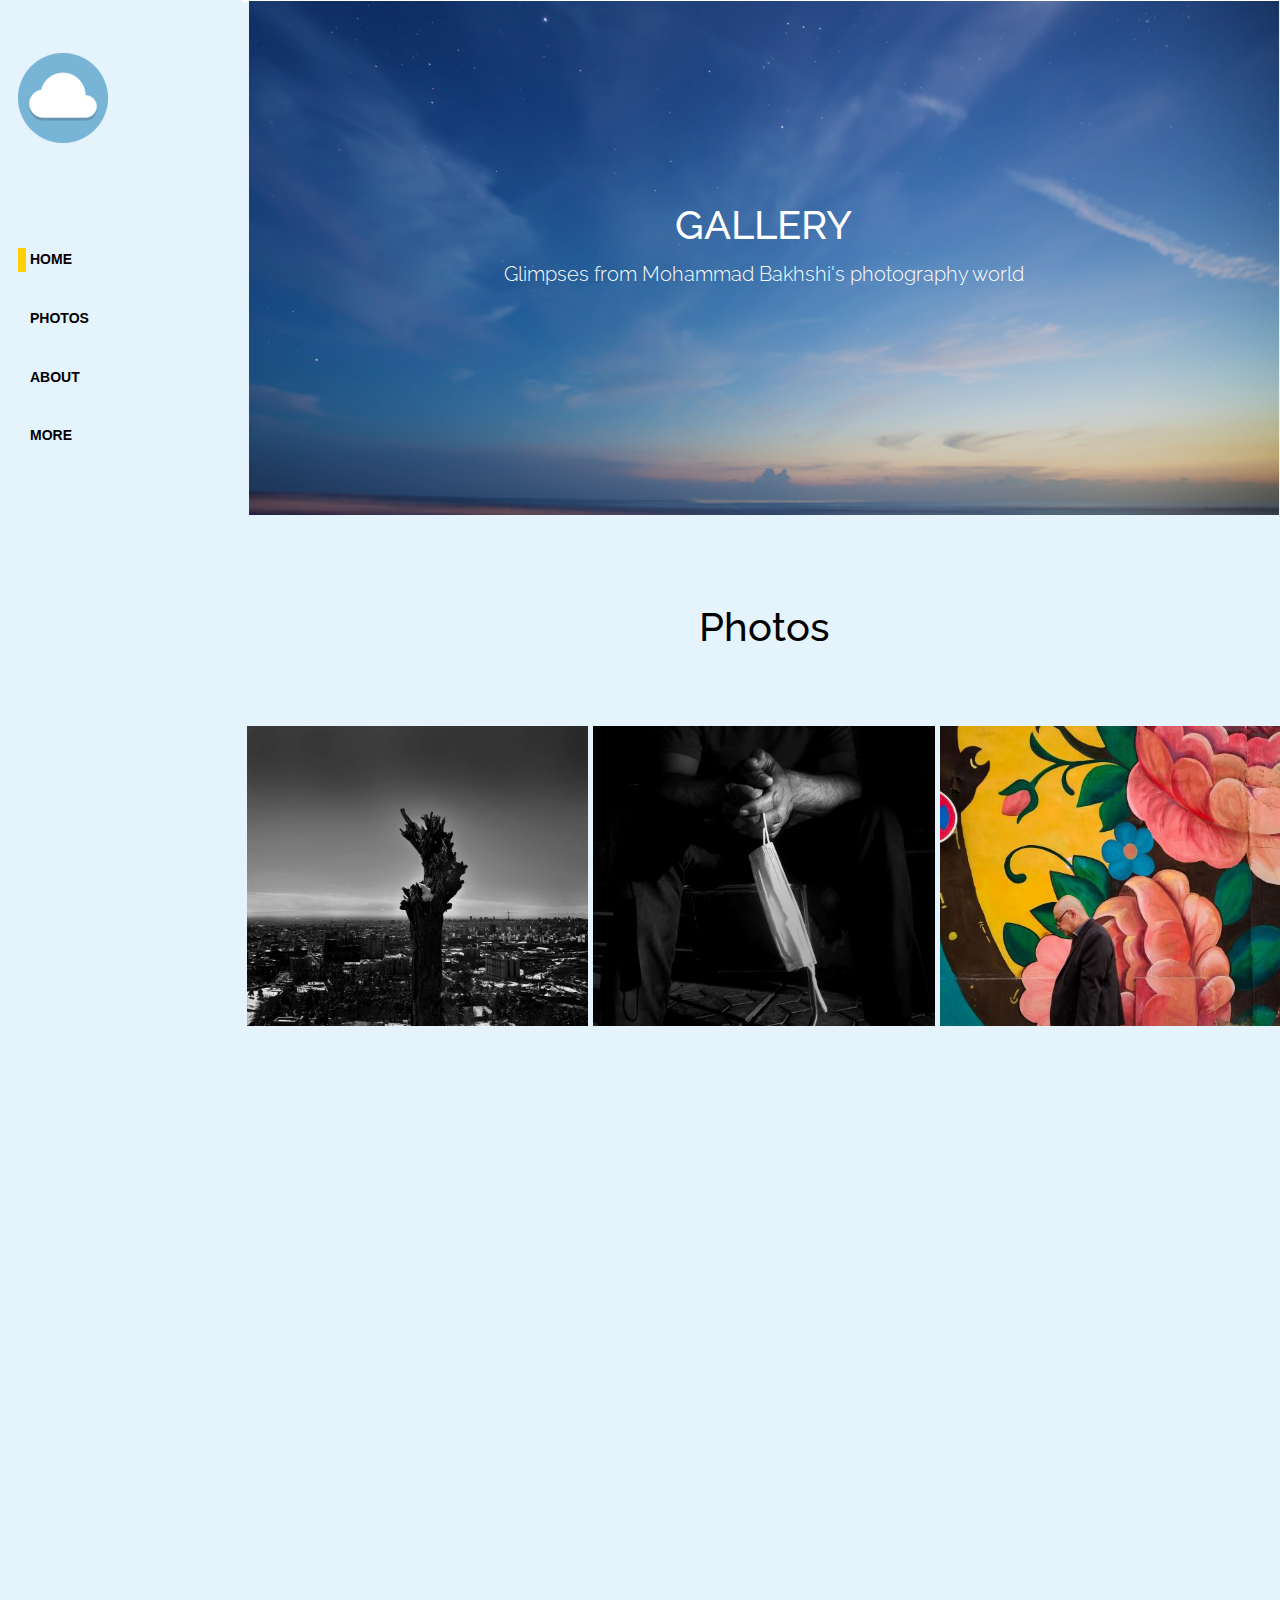
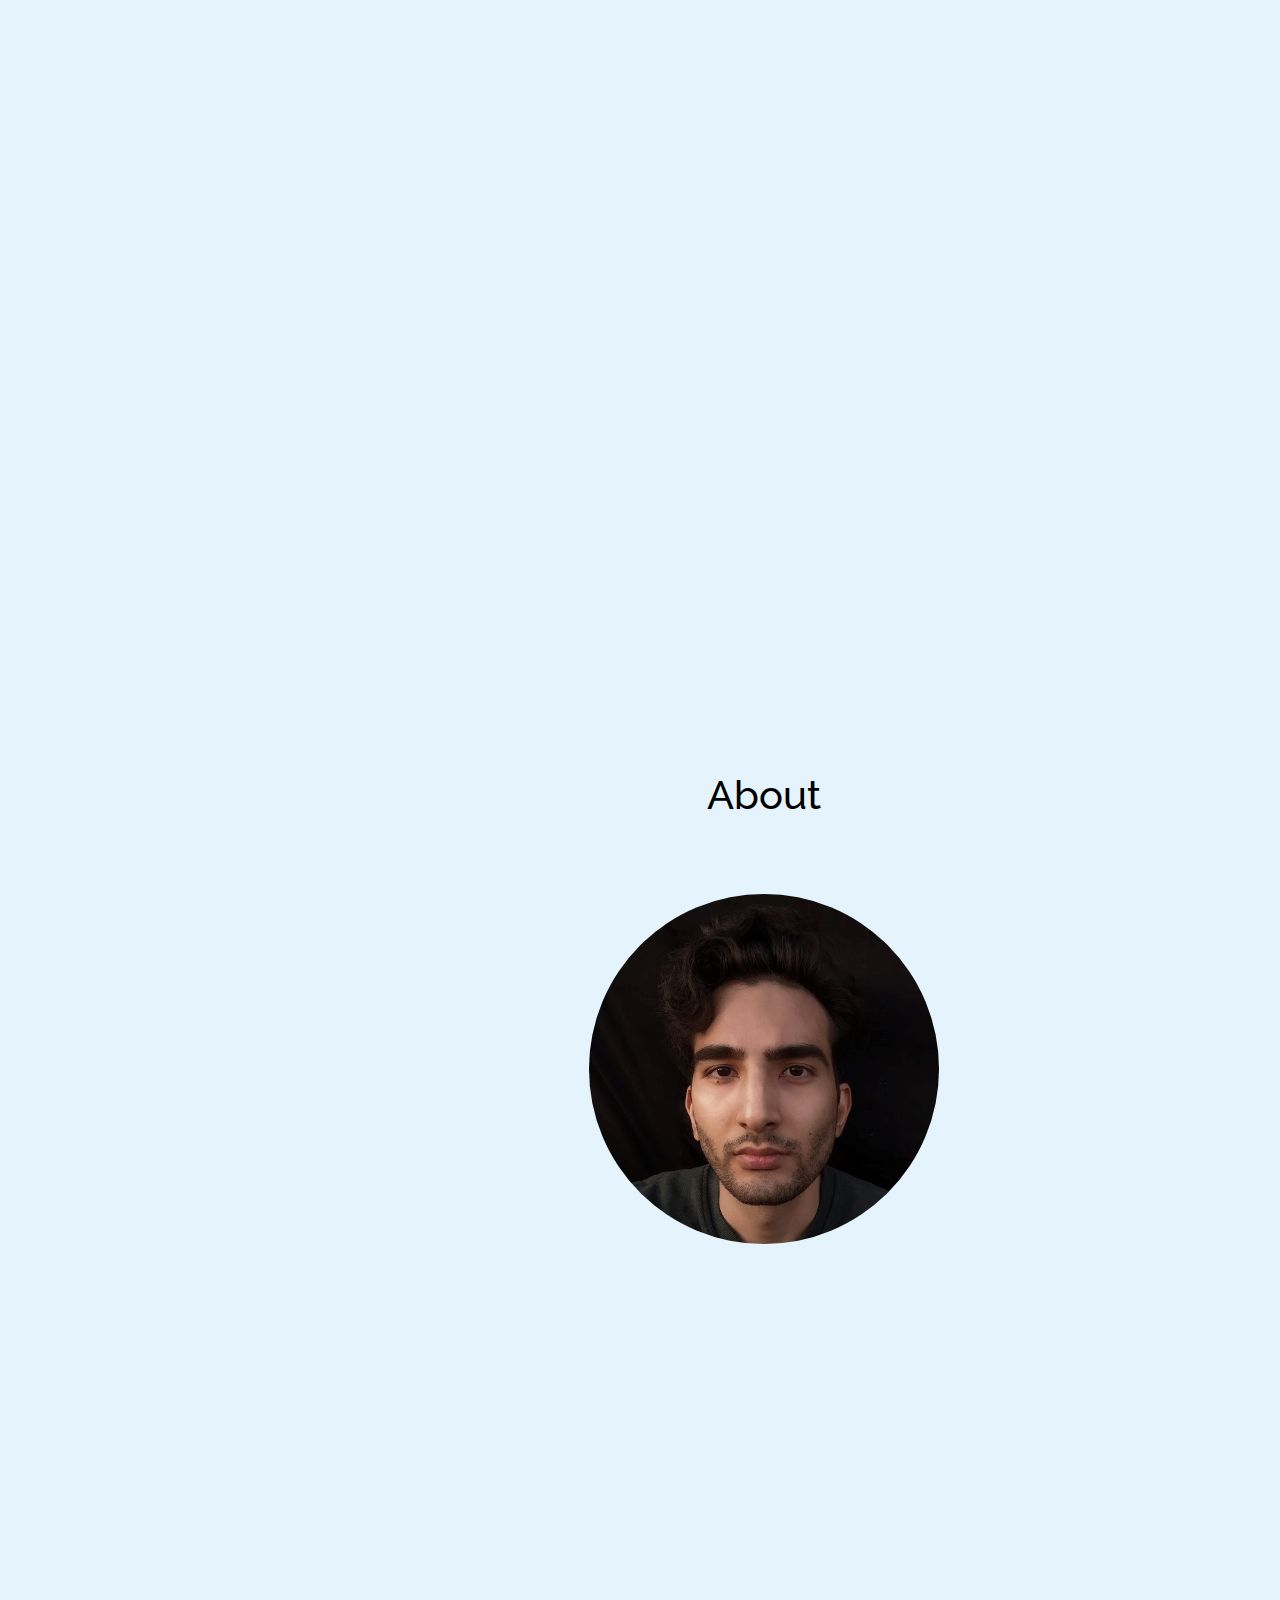
<file: index.html>
<!doctype html>
<html lang="en">

<head>
  <meta charset="utf-8">
  <meta name="viewport" content="width=device-width">
  <link rel="head icon" href="cloud-icon.png">

  <!--Remember to do this later -->
  <meta name="description" content="Photograpghy gallery of Mohammad Bakhshi art work">
  <meta name="keywords" content="Photograpghy, Gallery, Street photography">
  <meta name="author" content="Mohammad Bakhshi محمد بخشی">
 
  
  <!--Fonts : Menu + Top logo -->
<link rel="preconnect" href="https://fonts.googleapis.com">
<link rel="preconnect" href="https://fonts.gstatic.com" crossorigin>
<link href="https://fonts.googleapis.com/css2?family=Raleway:ital,wght@0,600;1,300&display=swap" rel="stylesheet">
<link href="https://cdnjs.cloudflare.com/ajax/libs/font-awesome/6.2.0/css/all.min.css" rel="stylesheet"





<!-- this is unecessary but check Jquery-->
<!--
<link rel="stylesheet" href="css/jquery-ui.css">
-->

<!--delete this, i didnt do it now because its file is in css-->
<!--
<link rel="stylesheet" href="fonts/flaticon/font/flaticon.css">
-->


<link rel="stylesheet" href="css/bootstrap.min.css">

<!--this is for refresh animation -->
<link rel="stylesheet" href="css/aos.css">


<!--this is for showing the images-->
  <link rel="stylesheet" href="css/fancybox.min.css">


<!--this is literally everthing-->
  <link rel="stylesheet" href="css/style.css">


  <title>Mohammad Bakhshi Gallery</title>

</head>



<body data-spy="scroll" data-target=".site-navbar-target" data-offset="300">


  <div class="site-mobile-menu site-navbar-target"></div>
    

      <!--
         <div class="site-mobile-menu-close mt-3">
        <div class="site-mobile-menu-header"></div>
       <span class="icon-close2 js-menu-toggle"></span>
           <div class="site-mobile-menu-body"></div>

      -->


      <!--PUT lOGO here-->
      <header class="header-bar  site-navbar-target">
        <div>
          
</div>


      <!--
      <div class="d-inline-block d-lg-none ml-md-0 ml-auto py-3" style="position: relative; top: 3px;"><a href="#" class="site-menu-toggle js-menu-toggle "><span class="icon-menu h3"></span></a></div>
      -->




      <!--QUESTION ???
        Why we have ID for each item below?
        what is nav-link class?
      -->
      <div class="main-menu">
        <ul>
          <li><a href="cloud-icon.png"></a></li>
            <img src="cloud-icon.png" alt="Image" style="padding-bottom:75px; line-height:0%">
        </ul>
        <ul  class="js-clone-nav">
          <li><a href="#section-home" class="nav-link" style="font-family:sans-serif; font-size:14px" >Home</a></li>
          <li><a href="#section-photos" class="nav-link" style="font-family:arial; font-size:14px" >Photos</a></li>
          <li><a href="#section-about" class="nav-link" style="font-family:sans-serif; font-size:14px">About</a></li>
          <li><a href="#section-contact" class="nav-link" style="font-family:sans-serif; font-size:14px">More</a></li>

          <!--
          <li><a href="#section-testimonial" class="nav-link">Testimonial</a></li>
          <li><a href="#section-blog" class="nav-link">Blog</a></li>
          -->  
        </ul>
        
        <!--QUESTION???
        What is js-clone-nav?
        -->
        <ul class="social js-clone-nav">
          <li><a href="https://www.instagram.com/asemanemo"><span class="icon-instagram"></span></a></li>
        </ul>
      </div>

    </header> 
    <main class="main-content">
      
      <!-- QUESTIONM???
        Header background 
        Dont really know how to-->
      

      <!--Defining the classes for background image 
      + Font
      -->
      <section 
      class="home-bg mb-5"  id="section-home">
        <div class="row justify-content-center align-items-center">
          <div class="col-md-7 text-center">
            <h1 class=" heading text-uppercase text-white" data-aos="fade-up">Gallery</h1>
            <p class="lead text-white mb-4" data-aos="fade-up" data-aos-delay="100">Glimpses from Mohammad Bakhshi's photography world </p>
          </div>
        </div>
      </section>

      <div class="site-section">


        <div>
          <div class=" text-center"> <!--I deleted "col-12" from class -->
            <h1 class="heading photos-about-heading">Photos</h1>
          </div>
        </div>

        
        <section class="row align-items-stretch photos" id="section-photos">
          <div class="row align-items-stretch">

            <!--CHECK THESE ??? (Classes in this part)
              This is for each image within gallery 
            It used bootstrap
            -->
            <!--Image 1-->
              <div class="col-12 col-md-6 col-lg-4 col-sm-6" data-aos="fade-up">
                <a href="images/image-1.jpeg" class="d-block photo-item" data-fancybox="gallery"> 
                  <img src="images/image-1.jpeg" alt="Image"> <!--This line is for Thumnail-->  <!--Deleted → class="img-fluid mb-0"-->
                  <div class="photo-text-more">
                    <span class="icon icon-eye"></span>
                  </div>
                </a>
              </div>
              

              <!--Image 2-->
              <div class="col-12 col-md-6 col-lg-4 col-sm-12" data-aos="fade-up" data-aos-delay="100">
                <a href="images/image-2.jpeg" class="d-block photo-item" data-fancybox="gallery">
                  <img src="images/image-2.jpeg" alt="Image" class="img-fluid mb-0">
                  <div class="photo-text-more">
                  <!-- <span class="icon icon-eye"></span> --> 
                  </div>
                </a>


                <!--Image 3-->
              </div>
              <div class="col-12 col-md-6 col-lg-4 col-sm-12" data-aos="fade-up" data-aos-delay="300">
                <a href="images/image-3.jpeg" class="d-block photo-item" data-fancybox="gallery">
                  <img src="images/image-3.jpeg" alt="Image" class="img-fluid mb-0">
                  <div class="photo-text-more">
                    <span class="icon icon-eye"></span>
                  </div>
                </a>
              </div>


              <!--Image 4-->
              <div class="col-12 col-md-6 col-lg-4 col-sm-12" data-aos="fade-up">
                <a href="images/image-4.jpeg" class="d-block photo-item" data-fancybox="gallery">
                  <img src="images/image-4.jpeg" alt="Image" class="img-fluid mb-0">
                  <div class="photo-text-more">
                    <span class="icon icon-eye"></span>
                  </div>
                </a>
              </div>

              <!--Image 5-->
              <div class="col-12 col-md-6 col-lg-4 col-sm-12" data-aos="fade-up" data-aos-delay="100">
                <a href="images/image-5.jpeg" class="d-block photo-item" data-fancybox="gallery">
                  <img src="images/image-5.jpeg" alt="Image" class="img-fluid mb-0">
                  <div class="photo-text-more">
                    <span class="icon icon-eye"></span>
                  </div>
                </a>
              </div>

              <!--Image 6-->
              <div class="col-12 col-md-6 col-lg-4 col-sm-12" data-aos="fade-up" data-aos-delay="200">
                <a href="images/image-6.jpeg" class="d-block photo-item" data-fancybox="gallery">
                  <img src="images/image-6.jpeg" alt="Image" class="img-fluid mb-0">
                  <div class="photo-text-more">
                    <span class="icon icon-eye"></span>
                  </div>
                </a>
              </div>

              <!--Image 7-->
              <div class="col-12 col-md-6 col-lg-4 col-sm-12" data-aos="fade-up">
                <a href="images/image-7.jpeg" class="d-block photo-item" data-fancybox="gallery">
                  <img src="images/image-7.jpeg" alt="Image" class="img-fluid mb-0">
                  <div class="photo-text-more">
                    <span class="icon icon-eye"></span>
                  </div>
                </a>
              </div>


              <!--Image 8 =  The gardner--> 
              <div class="col-12 col-md-6 col-lg-4 col-sm-12" data-aos="fade-up" data-aos-delay="100">
                <a href="images/image-8.jpeg" class="d-block photo-item" data-fancybox="gallery">
                  <img src="images/image-8.jpeg" alt="Image" class="img-fluid mb-0">
                  <div class="photo-text-more">
                    <span class="icon icon-eye"></span>
                  </div>
                </a>
              </div>

              <!--Image 9-->
              <div class="col-12 col-md-6 col-lg-4 col-sm-12" data-aos="fade-up" data-aos-delay="200">
                <a href="images/image-9.jpeg" class="d-block photo-item" data-fancybox="gallery">
                  <img src="images/image-9-1.jpeg" alt="Image" class="img-fluid mb-0">
                  <div class="photo-text-more">
                    <span class="icon icon-eye"></span>
                  </div>
                </a>
              </div>


              <!--Image 10 -->
              <div class="col-12 col-md-6 col-lg-4 col-sm-12" data-aos="fade-up">
                <a href="images/image-10.jpeg" class="d-block photo-item" data-fancybox="gallery">
                  <img src="images/image-10.jpeg" alt="Image" class="img-fluid mb-0">
                  <div class="photo-text-more">
                    <span class="icon icon-eye"></span>
                  </div>
                </a>
              </div>

              <!--Image 11-->
              <div class="col-12 col-md-6 col-lg-4 col-sm-12" data-aos="fade-up" data-aos-delay="100">
                <a href="images/image-11.jpeg" class="d-block photo-item" data-fancybox="gallery">
                  <img src="images/image-11-1.jpeg" alt="Image" class="img-fluid mb-0">
                  <div class="photo-text-more">
                    <span class="icon icon-eye"></span>
                  </div>
                </a>
              </div>

              <!--Image 12-->
              <div class="col-12 col-md-6 col-lg-4 col-sm-12" data-aos="fade-up" data-aos-delay="200">
                <a href="images/image-12.jpeg" class="d-block photo-item" data-fancybox="gallery">
                  <img src="images/image-12.jpeg" alt="Image" class="img-fluid mb-0">
                  <div class="photo-text-more">
                    <span class="icon icon-eye"></span>
                  </div>
                </a>
              </div>

              <!-- Image 13-->
              <div class="col-12 col-md-6 col-lg-4 col-sm-12" data-aos="fade-up">
                <a href="images/image-13.jpeg" class="d-block photo-item" data-fancybox="gallery">
                  <img src="images//image-13.jpeg" alt="Image" class="img-fluid mb-0">
                  <div class="photo-text-more">
                    <span class="icon icon-eye"></span>
                  </div>
                </a>
              </div>

              <!--Image 14-->
              <div class="col-12 col-md-6 col-lg-4 col-sm-12" data-aos="fade-up" data-aos-delay="100">
                <a href="images/image-14.jpg" class="d-block photo-item" data-fancybox="gallery">
                  <img src="images/image-14-1.jpg" alt="Image" class="img-fluid mb-0">
                  <div class="photo-text-more">
                    <span class="icon icon-eye"></span>
                  </div>
                </a>
              </div>

              <!--Image 15-->
              <div class="col-12 col-md-6 col-lg-4 col-sm-12" data-aos="fade-up" data-aos-delay="200">
                <a href="images/image-15.jpeg" class="d-block photo-item" data-fancybox="gallery">
                  <img src="images/image-15.jpeg" alt="Image" class="img-fluid mb-0">
                  <div class="photo-text-more">
                    <span class="icon icon-eye"></span>
                  </div>
                </a>
              </div>
            </div>
          </div>
        </section> 




        <section class="site-section" id="section-about"></section> <!--Not really necessary-->
          <h1 class= "heading photos-about-heading">About</h1>

          <!--<div class="row justify-content-center"> -->

            <!-- <div class="col-md-8"> -->

                <!-- <h2 class="heading">About</h2> -->

                <img src="images/image-profile.jpg" alt="profile image" class="rounded-circle profile-img"> <!--Deleted class "img-fluid" +  "mb-4" + "w-50"-->

                <div data-aos="fade-up"  data-aos-delay="100">
                  <h3 class="profile-name">Mohammad Bakhshi, I am</h3>


                  <P>"In your light I learn how to love. In your beauty, how to make poems.</P>
                  <p>   You dance inside my chest where no-one sees you, but sometimes I do, and that sight becomes this art."</p>
                  <P class="about-quote-name">-Rumi, Mawlānā-</P>

                  <p>"Beauty is the proper dwelling place for an enlightened consciousness." </p>
                  <P class="about-quote-name">-Jordan Peterson-</P>

                  <p>"I don't know anything with certainty, but seeing the stars makes me dream."</p>
                  <p class="about-quote about-quote-name"">-Vincent van Gogh-</p>
                  

       

                  
                      
        <footer">
          <section class="site-section" id="section-contact">
          

          <!--LATER
          ADD INSTAGRAM HERE 
          -->
            <div class="about-social">
              <a href="https://www.instagram.com/asemanemo"><i class="fa-brands fa-instagram"></i> </a>
            </div> 
          

             
           
          
            
          <div class=" text-center "> <!--Deleted class "col-md-12" -->
            <p>Copyright &copy; 2022. All Rights Reserved. Designed by Asemanemo </p>
          </div>
        </footer>
    </main>

 
  <script src="js/jquery-3.3.1.min.js"></script>
  <script src="js/jquery-migrate-3.0.1.min.js"></script>
  <script src="js/jquery.easing.1.3.js"></script>
  <script src="js/jquery-ui.js"></script>
  <script src="js/popper.min.js"></script>
  <script src="js/bootstrap.min.js"></script>
  <script src="js/owl.carousel.min.js"></script>
  <script src="js/jquery.stellar.min.js"></script>
  <script src="js/jquery.countdown.min.js"></script>
  <script src="js/jquery.magnific-popup.min.js"></script>
  <script src="js/aos.js"></script>
  <script src="js/lozad.min.js"></script>
  

  <script src="js/jquery.fancybox.min.js"></script>

  <script src="js/main.js"></script>

  <!-- Global site tag (gtag.js) - Google Analytics -->
  </body>
</html>
</file>
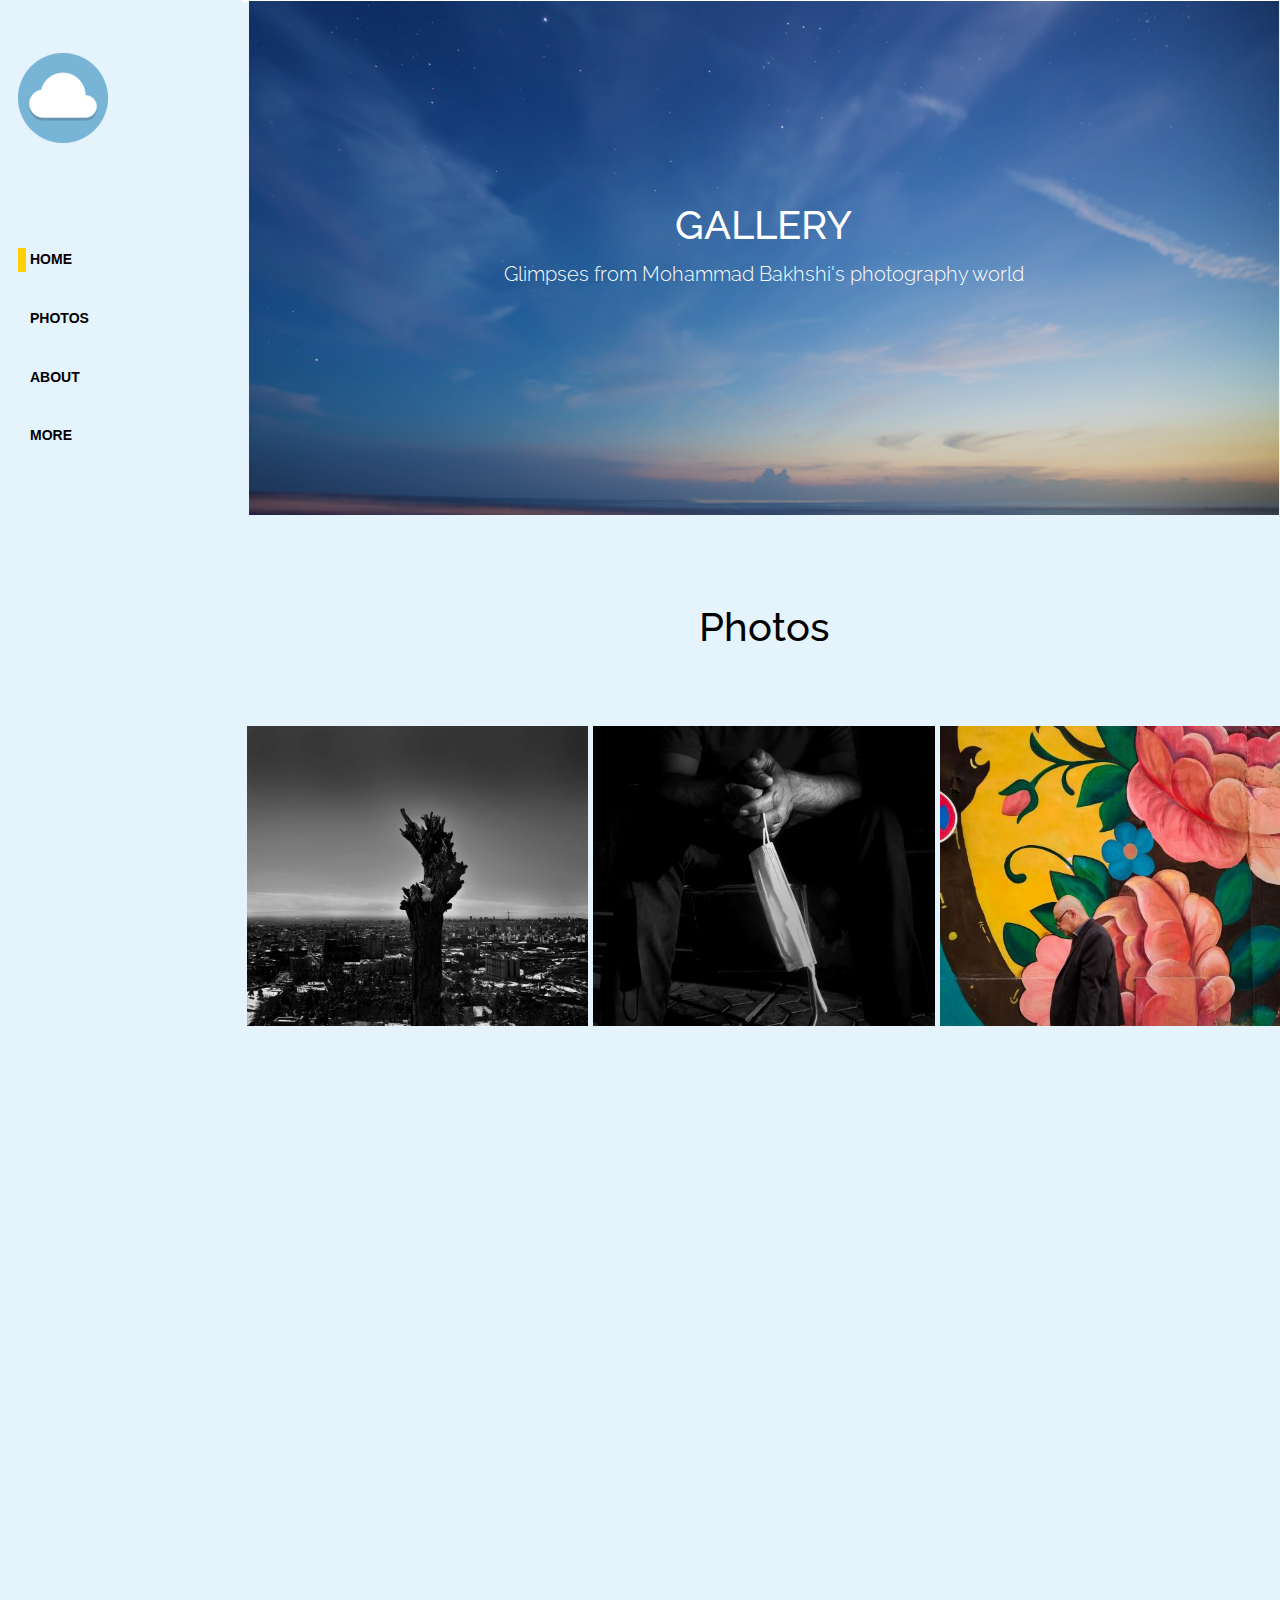
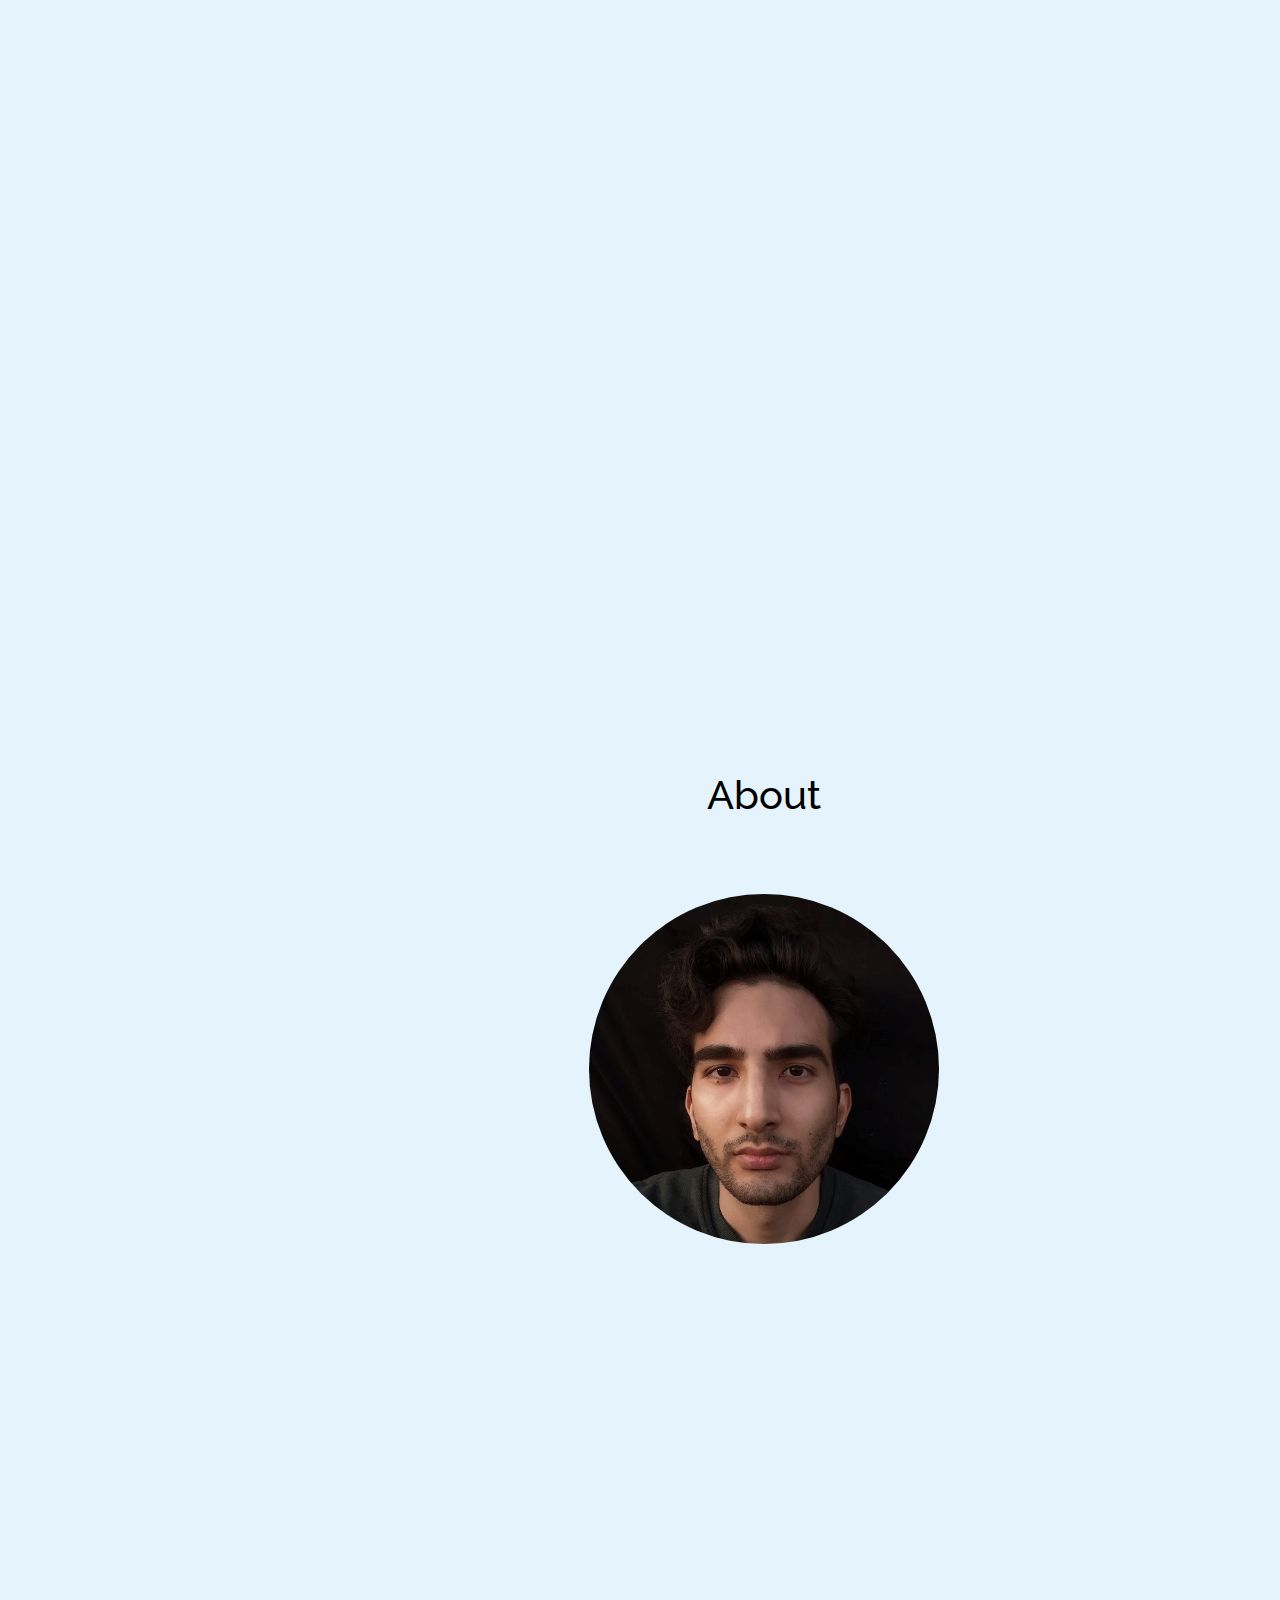
<file: index-g.html>
<!doctype html>
<html lang="en">

<head>
  <meta charset="utf-8">
  <meta name="viewport" content="width=device-width, initial-scale=1.0">
  <link rel="head icon" href="cloud-icon.png">

  <!--Remember to do this later -->
  <meta name="description" content="Photograpghy gallery of Mohammad Bakhshi art work">
  <meta name="keywords" content="Photograpghy, Gallery, Street photography">
  <meta name="author" content="Mohammad Bakhshi محمد بخشی">
 
  
  <!--Fonts : Menu + Top logo -->
<link rel="preconnect" href="https://fonts.googleapis.com">
<link rel="preconnect" href="https://fonts.gstatic.com" crossorigin>
<link href="https://fonts.googleapis.com/css2?family=Raleway:ital,wght@0,600;1,300&display=swap" rel="stylesheet">
<link href="https://cdnjs.cloudflare.com/ajax/libs/font-awesome/6.2.0/css/all.min.css" rel="stylesheet"





<!-- this is unecessary but check Jquery-->
<!--
<link rel="stylesheet" href="css/jquery-ui.css">
-->

<!--delete this, i didnt do it now because its file is in css-->
<!--
<link rel="stylesheet" href="fonts/flaticon/font/flaticon.css">
-->


<link rel="stylesheet" href="css/bootstrap.min.css">

<!--this is for refresh animation -->
<link rel="stylesheet" href="css/aos.css">


<!--this is for showing the images-->
  <link rel="stylesheet" href="css/fancybox.min.css">


<!--this is literally everthing-->
  <link rel="stylesheet" href="css/style.css">


  <title>Mohammad Bakhshi Gallery</title>

</head>



<body data-spy="scroll" data-target=".site-navbar-target" data-offset="300">


  <div class="site-mobile-menu site-navbar-target"></div>
    

      <!--
         <div class="site-mobile-menu-close mt-3">
        <div class="site-mobile-menu-header"></div>
       <span class="icon-close2 js-menu-toggle"></span>
           <div class="site-mobile-menu-body"></div>

      -->


      <!--PUT lOGO here-->
      <header class="header-bar  site-navbar-target">
        <div>
          
</div>


      <!--
      <div class="d-inline-block d-lg-none ml-md-0 ml-auto py-3" style="position: relative; top: 3px;"><a href="#" class="site-menu-toggle js-menu-toggle "><span class="icon-menu h3"></span></a></div>
      -->




      <!--QUESTION ???
        Why we have ID for each item below?
        what is nav-link class?
      -->
      <div class="main-menu">
        <ul>
          <li><a href="cloud-icon.png"></a></li>
            <img src="cloud-icon.png" alt="Image" style="padding-bottom:75px; line-height:0%">
        </ul>
        <ul  class="js-clone-nav">
          <li><a href="#section-home" class="nav-link" style="font-family:sans-serif; font-size:14px" >Home</a></li>
          <li><a href="#section-photos" class="nav-link" style="font-family:arial; font-size:14px" >Photos</a></li>
          <li><a href="#section-about" class="nav-link" style="font-family:sans-serif; font-size:14px">About</a></li>
          <li><a href="#section-contact" class="nav-link" style="font-family:sans-serif; font-size:14px">More</a></li>

          <!--
          <li><a href="#section-testimonial" class="nav-link">Testimonial</a></li>
          <li><a href="#section-blog" class="nav-link">Blog</a></li>
          -->  
        </ul>
        
        <!--QUESTION???
        What is js-clone-nav?
        -->
        <ul class="social js-clone-nav">
          <li><a href="https://www.instagram.com/asemanemo"><span class="icon-instagram"></span></a></li>
        </ul>
      </div>

    </header> 
    <main class="main-content">
      
      <!-- QUESTIONM???
        Header background 
        Dont really know how to-->
      

      <!--Defining the classes for background image 
      + Font
      -->
      <section 
      class="home-bg mb-5"  id="section-home">
        <div class="row justify-content-center align-items-center">
          <div class="col-md-7 text-center">
            <h1 class=" heading text-uppercase text-white" data-aos="fade-up">Gallery</h1>
            <p class="lead text-white mb-4" data-aos="fade-up" data-aos-delay="100">Glimpses from Mohammad Bakhshi's photography world </p>
          </div>
        </div>
      </section>

      <div class="site-section">


        <div>
          <div class=" text-center"> <!--I deleted "col-12" from class -->
            <h1 class="heading photos-about-heading">Photos</h1>
          </div>
        </div>

        
        <section class="row align-items-stretch photos" id="section-photos">
          <div class="row align-items-stretch">

            <!--CHECK THESE ??? (Classes in this part)
              This is for each image within gallery 
            It used bootstrap
            -->
            <!--Image 1-->
              <div class="col-12 col-md-6 col-lg-4 col-sm-12" data-aos="fade-up">
                <a href="images/image-1.jpeg" class="d-block photo-item" data-fancybox="gallery"> 
                  <img src="images/image-1.jpeg" alt="Image"> <!--This line is for Thumnail-->  <!--Deleted → class="img-fluid mb-0"-->
                  <div class="photo-text-more">
                    <span class="icon icon-eye"></span>
                  </div>
                </a>
              </div>
              

              <!--Image 2-->
              <div class="col-12 col-md-6 col-lg-4 col-sm-12" data-aos="fade-up" data-aos-delay="100">
                <a href="images/image-2.jpeg" class="d-block photo-item" data-fancybox="gallery">
                  <img src="images/image-2.jpeg" alt="Image" class="img-fluid mb-0">
                  <div class="photo-text-more">
                  <!-- <span class="icon icon-eye"></span> --> 
                  </div>
                </a>


                <!--Image 3-->
              </div>
              <div class="col-12 col-md-6 col-lg-4 col-sm-12" data-aos="fade-up" data-aos-delay="300">
                <a href="images/image-3.jpeg" class="d-block photo-item" data-fancybox="gallery">
                  <img src="images/image-3.jpeg" alt="Image" class="img-fluid mb-0">
                  <div class="photo-text-more">
                    <span class="icon icon-eye"></span>
                  </div>
                </a>
              </div>


              <!--Image 4-->
              <div class="col-12 col-md-6 col-lg-4 col-sm-12" data-aos="fade-up">
                <a href="images/image-4.jpeg" class="d-block photo-item" data-fancybox="gallery">
                  <img src="images/image-4.jpeg" alt="Image" class="img-fluid mb-0">
                  <div class="photo-text-more">
                    <span class="icon icon-eye"></span>
                  </div>
                </a>
              </div>

              <!--Image 5-->
              <div class="col-12 col-md-6 col-lg-4 col-sm-12" data-aos="fade-up" data-aos-delay="100">
                <a href="images/image-5.jpeg" class="d-block photo-item" data-fancybox="gallery">
                  <img src="images/image-5.jpeg" alt="Image" class="img-fluid mb-0">
                  <div class="photo-text-more">
                    <span class="icon icon-eye"></span>
                  </div>
                </a>
              </div>

              <!--Image 6-->
              <div class="col-12 col-md-6 col-lg-4 col-sm-12" data-aos="fade-up" data-aos-delay="200">
                <a href="images/image-6.jpeg" class="d-block photo-item" data-fancybox="gallery">
                  <img src="images/image-6.jpeg" alt="Image" class="img-fluid mb-0">
                  <div class="photo-text-more">
                    <span class="icon icon-eye"></span>
                  </div>
                </a>
              </div>

              <!--Image 7-->
              <div class="col-12 col-md-6 col-lg-4 col-sm-12" data-aos="fade-up">
                <a href="images/image-7.jpeg" class="d-block photo-item" data-fancybox="gallery">
                  <img src="images/image-7.jpeg" alt="Image" class="img-fluid mb-0">
                  <div class="photo-text-more">
                    <span class="icon icon-eye"></span>
                  </div>
                </a>
              </div>


              <!--Image 8 =  The gardner--> 
              <div class="col-12 col-md-6 col-lg-4 col-sm-12" data-aos="fade-up" data-aos-delay="100">
                <a href="images/image-8.jpeg" class="d-block photo-item" data-fancybox="gallery">
                  <img src="images/image-8.jpeg" alt="Image" class="img-fluid mb-0">
                  <div class="photo-text-more">
                    <span class="icon icon-eye"></span>
                  </div>
                </a>
              </div>

              <!--Image 9-->
              <div class="col-12 col-md-6 col-lg-4 col-sm-12" data-aos="fade-up" data-aos-delay="200">
                <a href="images/image-9.jpeg" class="d-block photo-item" data-fancybox="gallery">
                  <img src="images/image-9-1.jpeg" alt="Image" class="img-fluid mb-0">
                  <div class="photo-text-more">
                    <span class="icon icon-eye"></span>
                  </div>
                </a>
              </div>


              <!--Image 10 -->
              <div class="col-12 col-md-6 col-lg-4 col-sm-12" data-aos="fade-up">
                <a href="images/image-10.jpeg" class="d-block photo-item" data-fancybox="gallery">
                  <img src="images/image-10.jpeg" alt="Image" class="img-fluid mb-0">
                  <div class="photo-text-more">
                    <span class="icon icon-eye"></span>
                  </div>
                </a>
              </div>

              <!--Image 11-->
              <div class="col-12 col-md-6 col-lg-4 col-sm-12" data-aos="fade-up" data-aos-delay="100">
                <a href="images/image-11.jpeg" class="d-block photo-item" data-fancybox="gallery">
                  <img src="images/image-11-1.jpeg" alt="Image" class="img-fluid mb-0">
                  <div class="photo-text-more">
                    <span class="icon icon-eye"></span>
                  </div>
                </a>
              </div>

              <!--Image 12-->
              <div class="col-12 col-md-6 col-lg-4 col-sm-12" data-aos="fade-up" data-aos-delay="200">
                <a href="images/image-12.jpeg" class="d-block photo-item" data-fancybox="gallery">
                  <img src="images/image-12.jpeg" alt="Image" class="img-fluid mb-0">
                  <div class="photo-text-more">
                    <span class="icon icon-eye"></span>
                  </div>
                </a>
              </div>

              <!-- Image 13-->
              <div class="col-12 col-md-6 col-lg-4 col-sm-12" data-aos="fade-up">
                <a href="images/image-13.jpeg" class="d-block photo-item" data-fancybox="gallery">
                  <img src="images//image-13.jpeg" alt="Image" class="img-fluid mb-0">
                  <div class="photo-text-more">
                    <span class="icon icon-eye"></span>
                  </div>
                </a>
              </div>

              <!--Image 14-->
              <div class="col-12 col-md-6 col-lg-4 col-sm-12" data-aos="fade-up" data-aos-delay="100">
                <a href="images/image-14.jpg" class="d-block photo-item" data-fancybox="gallery">
                  <img src="images/image-14-1.jpg" alt="Image" class="img-fluid mb-0">
                  <div class="photo-text-more">
                    <span class="icon icon-eye"></span>
                  </div>
                </a>
              </div>

              <!--Image 15-->
              <div class="col-12 col-md-6 col-lg-4 col-sm-12" data-aos="fade-up" data-aos-delay="200">
                <a href="images/image-15.jpeg" class="d-block photo-item" data-fancybox="gallery">
                  <img src="images/image-15.jpeg" alt="Image" class="img-fluid mb-0">
                  <div class="photo-text-more">
                    <span class="icon icon-eye"></span>
                  </div>
                </a>
              </div>
            </div>
          </div>
        </section> 




        <section class="site-section" id="section-about"></section> <!--Not really necessary-->
          <h1 class= "heading photos-about-heading">About</h1>

          <!--<div class="row justify-content-center"> -->

            <!-- <div class="col-md-8"> -->

                <!-- <h2 class="heading">About</h2> -->

                <img src="images/image-profile.jpg" alt="profile image" class="rounded-circle profile-img"> <!--Deleted class "img-fluid" +  "mb-4" + "w-50"-->

                <div data-aos="fade-up"  data-aos-delay="100">
                  <h3 class="profile-name">Mohammad Bakhshi, I am</h3>


                  <P>"In your light I learn how to love. In your beauty, how to make poems.</P>
                  <p>   You dance inside my chest where no-one sees you, but sometimes I do, and that sight becomes this art."</p>
                  <P class="about-quote-name">-Rumi, Mawlānā-</P>

                  <p>"Beauty is the proper dwelling place for an enlightened consciousness." </p>
                  <P class="about-quote-name">-Jordan Peterson-</P>

                  <p>"I don't know anything with certainty, but seeing the stars makes me dream."</p>
                  <p class="about-quote about-quote-name"">-Vincent van Gogh-</p>
                  

       

                  
                      
        <footer">
          <section class="site-section" id="section-contact">
          

          <!--LATER
          ADD INSTAGRAM HERE 
          -->
            <div class="about-social">
              <a href="https://www.instagram.com/asemanemo"><i class="fa-brands fa-instagram"></i> </a>
            </div> 
          

             
           
          
            
          <div class=" text-center "> <!--Deleted class "col-md-12" -->
            <p>Copyright &copy; 2022. All Rights Reserved. Designed by Asemanemo </p>
          </div>
        </footer>
    </main>

 
  <script src="js/jquery-3.3.1.min.js"></script>
  <script src="js/jquery-migrate-3.0.1.min.js"></script>
  <script src="js/jquery.easing.1.3.js"></script>
  <script src="js/jquery-ui.js"></script>
  <script src="js/popper.min.js"></script>
  <script src="js/bootstrap.min.js"></script>
  <script src="js/owl.carousel.min.js"></script>
  <script src="js/jquery.stellar.min.js"></script>
  <script src="js/jquery.countdown.min.js"></script>
  <script src="js/jquery.magnific-popup.min.js"></script>
  <script src="js/aos.js"></script>
  <script src="js/lozad.min.js"></script>
  

  <script src="js/jquery.fancybox.min.js"></script>

  <script src="js/main.js"></script>

  <!-- Global site tag (gtag.js) - Google Analytics -->
  </body>
</html>
</file>
<file: css/style.css>
/*Main body */
body {
  line-height: 1.7;
  color: #000;
  font-weight: 470;
  overflow-x: hidden;
  padding:1px;
  font-family: 'Raleway', sans-serif;

}

html {
  background: #E5F3FD }

 /*Background image */ 
.home-bg {
  background-color:rgba(132, 133, 157, 0.314);
  background-image: url("../images/home-background.jpg");
  background-repeat:no-repeat;
  background-size:cover;
  color:white;
  padding-top:200px;
  padding-bottom:200px;
  background-blend-mode: multiply ;

}


/*
  ::-moz-selection {
    background: #000;
    color: #fff; }
*/

/*
::selection {
  background: #000;
  color: #fff; }
*/

/*
a {
  -webkit-transition: .3s all ease;
  -o-transition: .3s all ease;
  transition: .3s all ease;
  position: relative;
  display: inline-block; }
  a:hover {
    text-decoration: none; }
  */


  /*h Tag color*/
h1, h2, h3, h4, h5,
.h1, .h2, .h3, .h4, .h5 {
  color: #000; }

/*
.border-2 {
  border-width: 2px; }
*/

/*
.text-black {
  color: #000 !important; }
*/

/*
.bg-black {
  background: #000 !important; }
*/

/*
.color-black-opacity-5 {
  color: rgba(0, 0, 0, 0.5); }
*/

/*
.color-white-opacity-5 {
  color: rgba(255, 255, 255, 0.5); }
*/


.site-wrap::before {
  /*display: none;*/
 /* -webkit-transition: .3s all ease-in-out;*/
 /* -o-transition: .3s all ease-in-out;*/
 /* transition: .3s all ease-in-out;*/
  background: rgba(0, 0, 0, 0.6);
  content: "";
  position: absolute;
  z-index: 2000;
  top: 0;
  left: 0;
  right: 0;
  bottom: 0;
  opacity: 0;
  visibility: hidden;
}

/*
.offcanvas-menu .site-wrap {
  height: 100%;
  width: 100%;
  z-index: 2; }
  
  .offcanvas-menu .site-wrap:before {
    opacity: 1;
    visibility: visible; }
*/

/*
.btn {
  border-radius: 10px; }
  .btn:hover, .btn:active, .btn:focus {
    outline: none;
    -webkit-box-shadow: none !important;
    box-shadow: none !important; }
  .btn.btn-black {
    color: #fff;
    background-color: #000; }
    .btn.btn-black:hover {
      color: #000;
      background-color: #fff; }
  .btn.btn-outline-white {
    border: 2px solid #fff; }
    .btn.btn-outline-white:hover {
      background: #fff;
      color: #DD4A48 !important; }
  .btn.btn-md {
    padding: 15px 30px;
    font-size: 14px;
    font-weight: bold;
    text-transform: uppercase;
    letter-spacing: .1em; }
*/

/*
.line-height-1 {
  line-height: 1 !important; }

.bg-black {
  background: #000; }

.form-control {
  border: none;
  height: 55px;
  color: #000;
  background: rgba(191, 146, 112, 0.3); }
  .form-control:active, .form-control:focus {
    color: #000;
    background: rgba(191, 146, 112, 0.3);
    -webkit-box-shadow: none;
    box-shadow: none;
    outline: none; }
*/

/*This is for padding(distance in About section)
PUT THIS AND PHOTO SECTION IN ONE CLASS AND THEN ADD THE PADDING*/
.site-section {
  padding: 2.5em 0; }
  /*
  @media (min-width: 768px) {
    .site-section {
      padding: 5em 0; } }
  .site-section.site-section-sm {
    padding: 4em 0; }
*/

/*
.site-section-heading {
  padding-bottom: 20px;
  margin-bottom: 50px;
  position: relative;
  font-size: 2.5rem; }
*/

/*
  @media (min-width: 768px) {
    .site-section-heading {
      font-size: 4rem; } }

  */

  /*
  .site-section-heading:after {
    content: "";
    left: 0%;
    bottom: 0;
    position: absolute;
    width: 100px;
    height: 3px;
    background: #DD4A48; }
*/

/*
  .site-section-heading.text-center:after {
    content: "";
    -webkit-transform: translateX(-50%);
    -ms-transform: translateX(-50%);
    transform: translateX(-50%);
    content: "";
    left: 50%;
    bottom: 0;
    position: absolute;
    width: 100px;
    height: 3px;
    background: #DD4A48; }
*/

/*
.border-top {
  border-top: 1px solid #edf0f5 !important; }
*/

/*
.site-footer {
  padding: 4em 0;
  background: #333333; }

  @media (min-width: 768px) {
    .site-footer {
      padding: 8em 0; } }

  .site-footer .border-top {
    border-top: 1px solid rgba(255, 255, 255, 0.1) !important; }
  .site-footer p {
    color: #737373; }
  .site-footer h2, .site-footer h3, .site-footer h4, .site-footer h5 {
    color: #fff; }
  .site-footer a {
    color: #999999; }
    .site-footer a:hover {
      color: white; }
  .site-footer ul li {
    margin-bottom: 10px; }
  .site-footer .footer-heading {
    font-size: 16px;
    color: #fff; }
*/

/*This is padding for Photos section
DELETE THIS 
AND
PUT A PADDING FOR ABOUT AND PHOTOS*/
    .photos-about-heading {
      text-align:center;
      margin-bottom: 75px;
    }



/*
.bg-text-line {
  display: inline;
  background: #000;
  -webkit-box-shadow: 20px 0 0 #000, -20px 0 0 #000;
  box-shadow: 20px 0 0 #000, -20px 0 0 #000; }
*/




/*
.text-white-opacity-05 {
  color: rgba(255, 255, 255, 0.5); }
*/
/*
.text-black-opacity-05 {
  color: rgba(0, 0, 0, 0.5); }
*/

/*
.hover-bg-enlarge {
  overflow: hidden;
  position: relative; }

 */

 /*
  @media (max-width: 991.98px) {
    .hover-bg-enlarge {
      height: auto !important; } }
*/

/*
  .hover-bg-enlarge > div {
    -webkit-transform: scale(1);
    -ms-transform: scale(1);
    transform: scale(1);
    -webkit-transition: .8s all ease-in-out;
    -o-transition: .8s all ease-in-out;
    transition: .8s all ease-in-out; }
*/

/*
  .hover-bg-enlarge:hover > div, .hover-bg-enlarge:focus > div, .hover-bg-enlarge:active > div {
    -webkit-transform: scale(1.2);
    -ms-transform: scale(1.2);
    transform: scale(1.2); }
*/

/*
  @media (max-width: 991.98px) {
    .hover-bg-enlarge .bg-image-md-height {
    height: 300px !important; } }
*/


/*This covers the Home image */
.bg-image {
  background-size: cover;
  background-position: center center;
  /*background-repeat: no-repeat;*/
  background-attachment: fixed; }

/*
  .bg-image.overlay {
    position: relative; }

    .bg-image.overlay:after {
      position: absolute;
      content: "";
      top: 0;
      left: 0;
      right: 0;
      bottom: 0;
      z-index: 0;
      width: 100%;
      background: rgba(0, 0, 0, 0.7); }

  .bg-image > .container {
    position: relative;
    z-index: 1; }
*/

/*
@media (max-width: 991.98px) {
  .img-md-fluid {
    max-width: 100%; } }
*/

/*
@media (max-width: 991.98px) {
  .display-1, .display-3 {
    font-size: 3rem; } }
*/

/*
.play-single-big {
  width: 90px;
  height: 90px;
  display: inline-block;
  border: 2px solid #fff;
  color: #fff !important;
  border-radius: 50%;
  position: relative;
  -webkit-transition: .3s all ease-in-out;
  -o-transition: .3s all ease-in-out;
  transition: .3s all ease-in-out; }
  .play-single-big > span {
    font-size: 50px;
    position: absolute;
    top: 50%;
    left: 50%;
    -webkit-transform: translate(-40%, -50%);
    -ms-transform: translate(-40%, -50%);
    transform: translate(-40%, -50%); }
  .play-single-big:hover {
    width: 120px;
    height: 120px; }
*/

/*
.overlap-to-top {
  margin-top: -150px; }
*/

/*
.ul-check {
  margin-bottom: 50px; }
  .ul-check li {
    position: relative;
    padding-left: 35px;
    margin-bottom: 15px;
    line-height: 1.5; }
    .ul-check li:before {
      left: 0;
      font-size: 20px;
      top: -.3rem;
      font-family: "icomoon";
      content: "\e5ca";
      position: absolute; }
  .ul-check.white li:before {
    color: #fff; }
  .ul-check.success li:before {
    color: #8bc34a; }
  .ul-check.primary li:before {
    color: #DD4A48; }
*/

/*
.select-wrap, .wrap-icon {
  position: relative; }
  .select-wrap .icon, .wrap-icon .icon {
    position: absolute;
    right: 10px;
    top: 50%;
    -webkit-transform: translateY(-50%);
    -ms-transform: translateY(-50%);
    transform: translateY(-50%);
    font-size: 22px; }
  .select-wrap select, .wrap-icon select {
    -webkit-appearance: none;
    -moz-appearance: none;
    appearance: none;
    width: 100%; }
*/

/*
.top-bar {
  border-bottom: 1px solid #e9ecef !important; }
*/

/* Navbar */

.site-navbar {
  
  margin-bottom: 1000px;
  z-index: 0;
  position: fixed;
 width: 1000%;
 

  }

 
  
/**
  .site-navbar.transparent {
    background: transparent; }
**/

/**
  .site-navbar.absolute {
    position: absolute;
    top: 0;
    left: 0;
    width: 100%; }

    **/


    /**
  .site-navbar .site-logo {
    position: relative;
    left: 0;
    top: -5px; }
**/

  /**
  .site-navbar .site-navigation.border-bottom {
    border-bottom: 1px solid #f3f3f4 !important; }
**/
  /**
  .site-navbar .site-navigation .site-menu {
    margin-bottom: 0; }
  */

  /*
    .site-navbar .site-navigation .site-menu .active > a {
      color: #31d1ae;
      display: inline-block;
      padding: 5px 20px; }
    */

    /*
    .site-navbar .site-navigation .site-menu a {
      text-decoration: none !important;
      display: inline-block; }
    */

    /*
    .site-navbar .site-navigation .site-menu > li {
      display: inline-block; }
    */

      /*
      .site-navbar .site-navigation .site-menu > li > a {
        padding: 5px 10px;
        color: #fff;
        display: inline-block;
        text-decoration: none !important; }
        */
        
        /*
        .site-navbar .site-navigation .site-menu > li > a:hover {
          color: #24ff07; }
          */

      /*
    .site-navbar .site-navigation .site-menu .has-children {
      position: relative; }
      */

      /*
      .site-navbar .site-navigation .site-menu .has-children > a {
        position: relative;
        padding-right: 20px; }
        */


        /*
        .site-navbar .site-navigation .site-menu .has-children > a:before {
          position: absolute;
          content: "\e313";
          font-size: 16px;
          top: 50%;
          right: 0;
          -webkit-transform: translateY(-50%);
          -ms-transform: translateY(-50%);
          transform: translateY(-50%);
          font-family: 'icomoon'; }
          */

          /*
      .site-navbar .site-navigation .site-menu .has-children .dropdown {
        visibility: hidden;
        opacity: 0;
        top: 100%;
        position: absolute;
        text-align: left;
        border-top: 2px solid #20d64e;
        -webkit-box-shadow: 0 2px 10px -2px rgba(0, 0, 0, 0.1);
        box-shadow: 0 2px 10px -2px rgba(0, 0, 0, 0.1);
        border-left: 1px solid #edf0f5;
        border-right: 1px solid #edf0f5;
        border-bottom: 1px solid #edf0f5;
        padding: 0px 0;
        margin-top: 20px;
        margin-left: 0px;
        background: #fff;
        -webkit-transition: 0.2s 0s;
        -o-transition: 0.2s 0s;
        transition: 0.2s 0s; }
        */


        /*
        .site-navbar .site-navigation .site-menu .has-children .dropdown.arrow-top {
          position: absolute; }
          */


          /*
          .site-navbar .site-navigation .site-menu .has-children .dropdown.arrow-top:before {
            bottom: 100%;
            left: 20%;
            border: solid transparent;
            content: " ";
            height: 0;
            width: 0;
            position: absolute;
            pointer-events: none; }
            */


            /*

          .site-navbar .site-navigation .site-menu .has-children .dropdown.arrow-top:before {
            border-color: rgba(136, 183, 213, 0);
            border-bottom-color: #fff;
            border-width: 10px;
            margin-left: -10px; }
            */



            /*
        .site-navbar .site-navigation .site-menu .has-children .dropdown a {
          text-transform: none;
          letter-spacing: normal;
          -webkit-transition: 0s all;
          -o-transition: 0s all;
          transition: 0s all;
          color: #343a40; }
          */

          /*
        .site-navbar .site-navigation .site-menu .has-children .dropdown .active > a {
          color: #24aa18 !important; }
          */



          /*
        .site-navbar .site-navigation .site-menu .has-children .dropdown > li {
          list-style: none;
          padding: 0;
          margin: 0;
          min-width: 200px; }
          */


          /*
          .site-navbar .site-navigation .site-menu .has-children .dropdown > li > a {
            padding: 9px 20px;
            display: block; }
            */

            /*
            .site-navbar .site-navigation .site-menu .has-children .dropdown > li > a:hover {
              background: #f4f5f9;
              color: #25262a; }
              */

              /*
          .site-navbar .site-navigation .site-menu .has-children .dropdown > li.has-children > a:before {
            content: "\e315";
            right: 20px; }
            */

            /*
          .site-navbar .site-navigation .site-menu .has-children .dropdown > li.has-children > .dropdown, .site-navbar .site-navigation .site-menu .has-children .dropdown > li.has-children > ul {
            left: 100%;
            top: 0; }
            */


            /*
          .site-navbar .site-navigation .site-menu .has-children .dropdown > li.has-children:hover > a, .site-navbar .site-navigation .site-menu .has-children .dropdown > li.has-children:active > a, .site-navbar .site-navigation .site-menu .has-children .dropdown > li.has-children:focus > a {
            background: #f4f5f9;
            color: #25262a; }
            */


        /*
      .site-navbar .site-navigation .site-menu .has-children:hover > a, .site-navbar .site-navigation .site-menu .has-children:focus > a, .site-navbar .site-navigation .site-menu .has-children:active > a {
        color: #2cb359; }
        */


        /*
      .site-navbar .site-navigation .site-menu .has-children:hover, .site-navbar .site-navigation .site-menu .has-children:focus, .site-navbar .site-navigation .site-menu .has-children:active {
        cursor: pointer; }
        */

        /*
        .site-navbar .site-navigation .site-menu .has-children:hover > .dropdown, .site-navbar .site-navigation .site-menu .has-children:focus > .dropdown, .site-navbar .site-navigation .site-menu .has-children:active > .dropdown {
          -webkit-transition-delay: 0s;
          -o-transition-delay: 0s;
          transition-delay: 0s;
          margin-top: 0px;
          visibility: visible;
          opacity: 1; }
          */


.site-mobile-menu {
  width: 0px;
  position: fixed;
  right:0;


  /**I dont know what these are doing:border:

  z-index: 2000;
  padding-top: 0;
  height: calc(10vh);
  -webkit-transform: translateX(10%);
  -webkit-transform: translateX(10%);
  -ms-transform: translateX(110%);
  transform: translateX(110%);

  -webkit-box-shadow: -500px 0 20px -10px rgba(0, 0, 0, 0.1);
  box-shadow: -10px 0 20px -10px rgba(0, 0, 0, 0.1);
  -webkit-transition: .3s all ease-in-out;
  -o-transition: .3s all ease-in-out;
  transition: .3s all ease-in-out;
**/
   }

/*
  .site-mobile-menu:before {
    content: "";
    position: fixed;
    left: 0;
    top: 0;
    bottom: 0;
    right: 0;
    width: 500%;
    -webkit-transform: translateX(-100%);
    -ms-transform: translateX(-100%);
    transform: translateX(-100%);
    -webkit-transition: .3s all ease;
    -o-transition: .3s all ease;
    transition: .3s all ease;
    background: rgba(0, 0, 0, 0.4);
    opacity: 0;
    visibility: hidden; }
*/

/*
  .offcanvas-menu .site-mobile-menu {
    -webkit-transform: translateX(0%);
    -ms-transform: translateX(0%);
    transform: translateX(0%); }

    */

/*
    .offcanvas-menu .site-mobile-menu:before {
      opacity: 1;
      visibility: visible; }
 */


 /*
  .site-mobile-menu .site-mobile-menu-header {
    width: 100%;
    float: left;
    padding-left: 20px;
    padding-right: 20px; }
*/


/*
    .site-mobile-menu .site-mobile-menu-header .site-mobile-menu-close {
      float: right;
      margin-top: 8px; }
*/



/*
      .site-mobile-menu .site-mobile-menu-header .site-mobile-menu-close span {
        font-size: 30px;
        display: inline-block;
        padding-left: 10px;
        padding-right: 0px;
        line-height: 1;
        cursor: pointer;
        -webkit-transition: .3s all ease;
        -o-transition: .3s all ease;
        transition: .3s all ease; }
*/



/*
        .site-mobile-menu .site-mobile-menu-header .site-mobile-menu-close span:hover {
          color: #10d45b; }
*/

/*

    .site-mobile-menu .site-mobile-menu-header .site-mobile-menu-logo {
      float: left;
      margin-top: 10px;
      margin-left: 0px; }
*/


/*
      .site-mobile-menu .site-mobile-menu-header .site-mobile-menu-logo a {
        display: inline-block;
        text-transform: uppercase; }
*/


/*
        .site-mobile-menu .site-mobile-menu-header .site-mobile-menu-logo a img {
          max-width: 70px; }
*/


/*
        .site-mobile-menu .site-mobile-menu-header .site-mobile-menu-logo a:hover {
          text-decoration: none; }
*/


/*
  .site-mobile-menu .site-mobile-menu-body {
    overflow-y: scroll;
    -webkit-overflow-scrolling: touch;
    position: relative;
    padding: 0 20px 20px 20px;
    height: calc(100vh - 52px);
    padding-bottom: 150px; }
*/



/*
  .site-mobile-menu .site-nav-wrap {
    padding: 0;
    margin: 0;
    list-style: none;
    position: relative; }
*/


/*
    .site-mobile-menu .site-nav-wrap a {
      padding: 10px 20px;
      display: block;
      position: relative;
      color: #3693f0; }


      .site-mobile-menu .site-nav-wrap a.active, .site-mobile-menu .site-nav-wrap a:hover {
        color: #DD4A48; }


    .site-mobile-menu .site-nav-wrap li {
      position: relative;
      display: block; }


      .site-mobile-menu .site-nav-wrap li.active > a {
        color: #DD4A48; }


    .site-mobile-menu .site-nav-wrap .arrow-collapse {
      position: absolute;
      right: 0px;
      top: 10px;
      z-index: 20;
      width: 36px;
      height: 36px;
      text-align: center;
      cursor: pointer;
      border-radius: 50%; }


      .site-mobile-menu .site-nav-wrap .arrow-collapse:hover {
        background: #f8f9fa; }


      .site-mobile-menu .site-nav-wrap .arrow-collapse:before {
        font-size: 12px;
        z-index: 20;
        font-family: "icomoon";
        content: "\f078";
        position: absolute;
        top: 50%;
        left: 50%;
        -webkit-transform: translate(-50%, -50%) rotate(-180deg);
        -ms-transform: translate(-50%, -50%) rotate(-180deg);
        transform: translate(-50%, -50%) rotate(-180deg);
        -webkit-transition: .3s all ease;
        -o-transition: .3s all ease;
        transition: .3s all ease; }
      .site-mobile-menu .site-nav-wrap .arrow-collapse.collapsed:before {
        -webkit-transform: translate(-50%, -50%);
        -ms-transform: translate(-50%, -50%);
        transform: translate(-50%, -50%); }
    .site-mobile-menu .site-nav-wrap > li {
      display: block;
      position: relative;
      float: left;
      width: 100%; }
      .site-mobile-menu .site-nav-wrap > li > a {
        padding-left: 20px;
        font-size: 20px; }
      .site-mobile-menu .site-nav-wrap > li > ul {
        padding: 0;
        margin: 0;
        list-style: none; }
        .site-mobile-menu .site-nav-wrap > li > ul > li {
          display: block; }
          .site-mobile-menu .site-nav-wrap > li > ul > li > a {
            padding-left: 40px;
            font-size: 16px; }
          .site-mobile-menu .site-nav-wrap > li > ul > li > ul {
            padding: 0;
            margin: 0; }
            .site-mobile-menu .site-nav-wrap > li > ul > li > ul > li {
              display: block; }
              .site-mobile-menu .site-nav-wrap > li > ul > li > ul > li > a {
                font-size: 16px;
                padding-left: 60px; }
    .site-mobile-menu .site-nav-wrap[data-class="social"] {
      float: left;
      width: 100%;
      margin-top: 30px;
      padding-bottom: 5em; }
      .site-mobile-menu .site-nav-wrap[data-class="social"] > li {
        width: auto; }
        .site-mobile-menu .site-nav-wrap[data-class="social"] > li:first-child a {
          padding-left: 15px !important; }
*/




/**important** ///

/* the position & color & size for Menu */

.header-bar {
  float: left;
  width: 242px;
  height: 10000px;
  min-height: 500px;
  overflow: hidden;
  background: #fff;
  background:  #E5F3FD;
  padding: 3px;
  text-align: left;
  position: fixed;
  left: 0;
  top: 0; }
  

  

/*
  @media (max-width: 991.98px) {
    .header-bar {
      width: 100%;
      position: fixed;
      z-index: 99;
      float: none;
      height: 70px !important;
      min-height: 70px; } }
      */
      

      /*the distance between logon (on left) and fist item menus (home)*/

      /*
  .header-bar .site-logo {
    margin-bottom: 80px; }
*/
    /*
    @media (max-width: 991.98px) {
      .header-bar .site-logo {
        margin-right: auto;
        margin-bottom: 0; } }
      */


    /*color and size of the logo(at left)*/
/*
    .header-bar .site-logo a {
      
      background: url("../cloud-logo.png");
      height:20px;
      padding-top:50px;
      padding-bottom:50px;
      padding-left:50px;
      
    }

*/
      


/*
  .header-bar .main-menu {
    margin-left: auto; }
*/
  
/*
    @media (max-width: 991.98px) {
      .header-bar .main-menu {
        display: none; } }
*/

  /*menu padding and margin*/

  .header-bar ul {
    text-align: left;
    padding: 15px;
    margin: 0px 0px 0px 0px; }


    /*
    @media (max-width: 991.98px) {
      .header-bar ul {
        display: inline-block;
        margin-bottom: 0; } }
        */


      /*this will prevent the . for each item in the menu bar + the distance betweena each item in Menu*/
    .header-bar ul li {
      list-style: none;
      margin-bottom: 35px; }
      


      /*
      @media (max-width: 991.98px) {
        .header-bar ul li {
          display: inline-block; } }
        */



        /*text size & color for menu*/

      .header-bar ul li a {
        display: block;
        padding: 0px 0;
        color: #000;
        text-transform: uppercase;
        font-size: 13px;
        font-weight: 700;
        position: relative;
        padding-left: 12px; }
        

        /*Transformation for clcking on the menu*/

        .header-bar ul li a::before {
          transition: 0.8s ease-out;
          content: "";
          position: absolute;
          left: 0px;
          top: 0;
          width: 8px;
          bottom: 0;
          background: #ffd105;
          opacity: 0;
           }


           /*
        @media (max-width: 991.98px) {
          .header-bar ul li a {
            padding: 4px 10px; } }
            */


            /*
        .header-bar ul li a.active {
          color: #DD4A48; }
          */


          
          .header-bar ul li a.active:before {
            opacity: 20;
            visibility: visible; }
            


            /*
      .header-bar ul li.active a {
        color: #DD4A48; }
        */

  .menu-bar ul li a
   {
      font-family: 'Raleway', sans-serif;
      font-weight:bold;
      font-size:10px;
   }

       /*The position of the social media icons on Menu*/
        
    .social {
      font-size:1px;
    }
    .header-bar ul.social li {
      display: inline-block; }

      .header-bar ul.social li a {
        padding: 20px; }


      /*Changing colors on social media icons for Hovering*/

        .header-bar ul.social li a:hover {
          color: #921d0e; }
          
          /*distance for social icons*/
      .header-bar ul.social li:first-child a {
        padding-left: 20px;
        font-size: 27px; 
      }
        


/*Position of the main content = Left / right/center*/

.main-content {
  float: right;
  width: calc(100% - 248px); }


/*
  @media (max-width: 991.98px) {
    .main-content {
      width: 100%;
      position: relative;
      float: none; } }
      */

    
/*
  .main-content .container-fluid {
    margin-left: 0;
    margin-right: 0;
    padding-left: 0;
    padding-right: 0; }
*/

    /*
    @media (max-width: 991.98px) {
      .main-content .container-fluid {
        padding-left: 15px;
        padding-right: 15px; } }
        */

      

      /* Horizontal Distance between each photo*/

  .main-content .photos .photo-item {
    position: relative;
    display: block;
    margin-bottom: 4px;
    overflow: hidden; }
    

    /*Transformation for  hovering on each photo*/

    .main-content .photos .photo-item:after {
      position: fixed;
      content: "";
      left: 0;
      right: 0;
      bottom: 0;
      top: 0;
      background: rgba(247, 241, 190, 0.726);
      z-index: 1;
      -webkit-transition: .3s all ease;
      -o-transition: .3s all ease;
      transition: .3s all ease;
      opacity: 0;
      visibility: hidden; }
      


    .main-content .photos .photo-item .photo-text-more {
      position: absolute;
      z-index: 3;
      top: 50%;
      left: 50%;
      width: 100%;
      -webkit-transform: translate(-50%, -50%);
      -ms-transform: translate(-50%, -50%);
      transform: translate(-50%, -50%);
      margin-top: 30px;
      -webkit-transition: .3s all ease;
      -o-transition: .3s all ease;
      transition: .3s all ease;
      opacity: 0;
      visibility: hidden;
      text-align: center; }


      .main-content .photos .photo-item .photo-text-more .icon {
        color: #DD4A48;
        font-size: 20px; }
      .main-content .photos .photo-item .photo-text-more .heading {
        font-size: 16px;
        color: #fff;
        margin-bottom: 0; }
      .main-content .photos .photo-item .photo-text-more .meta {
        color: black;
        text-transform: uppercase;
        font-size: 12px; }
    .main-content .photos .photo-item img {
      width: 100%;
      -o-object-fit: cover;
      object-fit: cover;
      height: 300px;
      margin-bottom: 0;
      margin-bottom: 5px;
      -webkit-transition: .3s all ease;
      -o-transition: .3s all ease;
      transition: .3s all ease;
      -webkit-transform: scale(1);
      -ms-transform: scale(1);
      transform: scale(1); }
      @media (max-width: 575.98px) {
        .main-content .photos .photo-item img {
          height: 200px; } }
    .main-content .photos .photo-item:hover img {
      -webkit-transform: scale(1.02);
      -ms-transform: scale(1.02);
      transform: scale(1.02); }
    .main-content .photos .photo-item:hover:after {
      opacity: 1;
      visibility: visible; }
    .main-content .photos .photo-item:hover .photo-text-more {
      margin-top: 0;
      opacity: 1;
      visibility: visible; }








      /*
.site-mobile-menu .site-mobile-menu-body ul:first-child {
  margin-bottom: 50000px !important;
  float: left; }
*/



/*
.site-mobile-menu .site-mobile-menu-body .site-nav-wrap + .site-nav-wrap {
  float: left;
  display: block;
  position: relative; }
*/


/*
  .site-mobile-menu .site-mobile-menu-body .site-nav-wrap + .site-nav-wrap li, .site-mobile-menu .site-mobile-menu-body .site-nav-wrap + .site-nav-wrap li a {
    float: none;
    width: auto;
    display: inline; }
*/


/*
.blog-entry .img-wrap {
  -webkit-box-flex: 0;
  -ms-flex: 0 0 250px;
  flex: 0 0 250px; }
*/


/*
.blog-entry h2 {
  font-size: 24px; }
  .blog-entry h2 a {
    color: #000; }
*/


/*
.blog-entry .meta {
  color: #000;
  font-size: 15px; }
*/



/*
.custom-pagination {
  margin-top:10000000px;
  margin-bottom: 10000px; }
*/


/*
  .custom-pagination span, .custom-pagination a {
    display: inline-block;
    width: 40px;
    height: 40px;
    line-height: 40px;
    text-align: center; }
*/



/*
  .custom-pagination a {
    border-radius: 50%; }
    .custom-pagination a:hover {
      background: #DD4A48;
      color: #fff; }
*/



/*Distance between Home Image and what covers it= it changes the position of the image aginst the cover which makes it matte */
.site-section-hero {
  position: relative;
  margin-top:250px; }


  
  /*the color of the cover for home image */
  .site-section-hero::before
  {
    position: absolute;
    content: "";
    left: 0;
    right: 0;
    bottom: 0;
    top: 0;
    background: rgba(50, 53, 59, 0.295);
    z-index: 1
    ; }
    
    

   /*The size of the background for home image*/
  .site-section-hero, .site-section-hero .row {
    height: 90vh;
    min-height: 600px;
    z-index: 2;
    position: relative; }
    


    /*Profile image*/
    .profile-img {
      display:block;
      margin-left:auto;
      margin-right:auto;


    }

    /*Profile name= Mohammad Bakhshi*/
    .profile-name {
      margin-top: 75px;
      margin-bottom:35px;
    }


   .about-quote {
    margin-bottom: 250px;

    }

    .about-quote-name {
      padding-top: 13px;
      padding-bottom: 45px;
    }



  /*social instagram*/
  
  .about-social {
    display:flex;
    justify-content: center;

  }
  .about-social a {
      display:flex;
      background: #E5F3FD;
      height:75px;
      width: 75px;
      margin: 0 15px;
      margin-bottom: 70px;
      border-radius: 8px;
      align-items: center;
      justify-content: center;
      text-decoration:none;
      box-shadow: 6px 6px 10px -1px rgba(0,0,0,0.15),
                  -6px -6px 10px -1px rgba(255,255,255,0.7);
      border: 1px solid rgba(0,0,0,0);
      transition: transform 0.5s;
    }
    .about-social a i {
      font-size:35px;
      color: #777;
      transition: transform 0.5s;     
    }

  .about-social a:hover {
    box-shadow: inset 4px 4px 6px -1px rgba(0,0,0,0.2),
                inset -4px -4px 6px -1px rgba(255,255,255,0.7),
                -0.5px -0.5px 0px  rgba(255,255,255,1),
                0.5px 0.5px 0px rgba(0,0,0,0.05),
                0px 12px 10px -10px rgba(0,0,0,0.05);
    border: 1px solid rgba(0,0,0,0.01);
    transform: translateY(2px);

  }
    .about-social a:hover i
     {
      transform: scale(0.90);
    }

    .about-social a:hover .fa-instagram {
      color: rgb(254, 54, 54);
    }


   

   
    @media only screen and (min-device-width : 360px) and (max-device-width : 480px) {
      
      #section-home {
        width: 250%;
      }

      .profile-img {
        width: 110%;
        height: 110%;
        margin-left: 1%;
      }

    }
       






/*
  .site-section-hero .heading {
    font-size: 2.5rem; }
*/

  
/*
    @media (min-width: 768px) {
      .site-section-hero .heading {
        font-size: 3rem; } }
        */
      
/*
.bg-image {
  background-size: cover;
  background-position: top center;
  background-repeat: no-repeat; }
*/


/*
.site-section {
  padding: 7em 0; }
*/


/*
  .site-section.darken-bg {
    background: #1a1a1a;
    position: relative; }
  */
    

/*
    .site-section.darken-bg:before {
      content: "";
      position: absolute;
      left: 0;
      top: 0;
      width: 100px;
      height: 4px;
      background: #DD4A48; }
    */

/*
  .site-section .heading {
    font-size: 3rem;
    margin-bottom: 1em;
    color: #000; }
*/

/*
    @media (max-width: 991.98px) {
      .site-section .heading {
        font-size: 2.5rem; } }
*/


/*
.block-13, .slide-one-item {
  position: relative;
  z-index: 1; }
*/


/*
  .block-13 .owl-nav, .slide-one-item .owl-nav {
    position: relative;
    position: absolute;
    bottom: -90px;
    left: 50%;
    -webkit-transform: translateX(-50%);
    -ms-transform: translateX(-50%);
    transform: translateX(-50%); }
*/


/*
    @media (max-width: 991.98px) {
      .block-13 .owl-nav, .slide-one-item .owl-nav {
        display: none; } }
    .block-13 .owl-nav .owl-prev, .block-13 .owl-nav .owl-next, .slide-one-item .owl-nav .owl-prev, .slide-one-item .owl-nav .owl-next {
      position: relative;
      display: inline-block;
      padding: 20px;
      font-size: 30px;
      color: #000; }
      .block-13 .owl-nav .owl-prev.disabled, .block-13 .owl-nav .owl-next.disabled, .slide-one-item .owl-nav .owl-prev.disabled, .slide-one-item .owl-nav .owl-next.disabled {
        opacity: .2; }
*/


/*
.slide-one-item.home-slider .owl-dots {
  text-align: center; }
*/

/*
  .slide-one-item.home-slider .owl-dots .owl-dot {
    display: inline-block;
    margin: 4px; }

    .slide-one-item.home-slider .owl-dots .owl-dot span {
      display: inline-block;
      width: 7px;
      height: 7px;
      border-radius: 50%;
      background: #e4d1a1;
      -webkit-transition: .3s all ease;
      -o-transition: .3s all ease;
      transition: .3s all ease; }

    .slide-one-item.home-slider .owl-dots .owl-dot.active span {
      background: #DD4A48; }
*/






/*
.slide-one-item.home-slider .owl-nav {
  position: absolute !important;
  top: 50% !important;
  bottom: auto !important;
  width: 100%; }
*/


/*
.slide-one-item.home-slider .owl-prev {
  left: -40px !important; }
*/


/*
.slide-one-item.home-slider .owl-next {
  right: -40px !important; }
*/


/*
.slide-one-item.home-slider .owl-prev, .slide-one-item.home-slider .owl-next {
  color: #a3832f;
  position: absolute !important;
  top: 50%;
  padding: 0px;
  height: 50px;
  width: 50px;
  border-radius: 50%;
  -webkit-transform: translateY(-50%);
  -ms-transform: translateY(-50%);
  transform: translateY(-50%);
  background: #efe4c8;
  -webkit-transition: .3s all ease-in-out;
  -o-transition: .3s all ease-in-out;
  transition: .3s all ease-in-out;
  line-height: 0;
  text-align: center;
  font-size: 25px; }
*/
</file>
